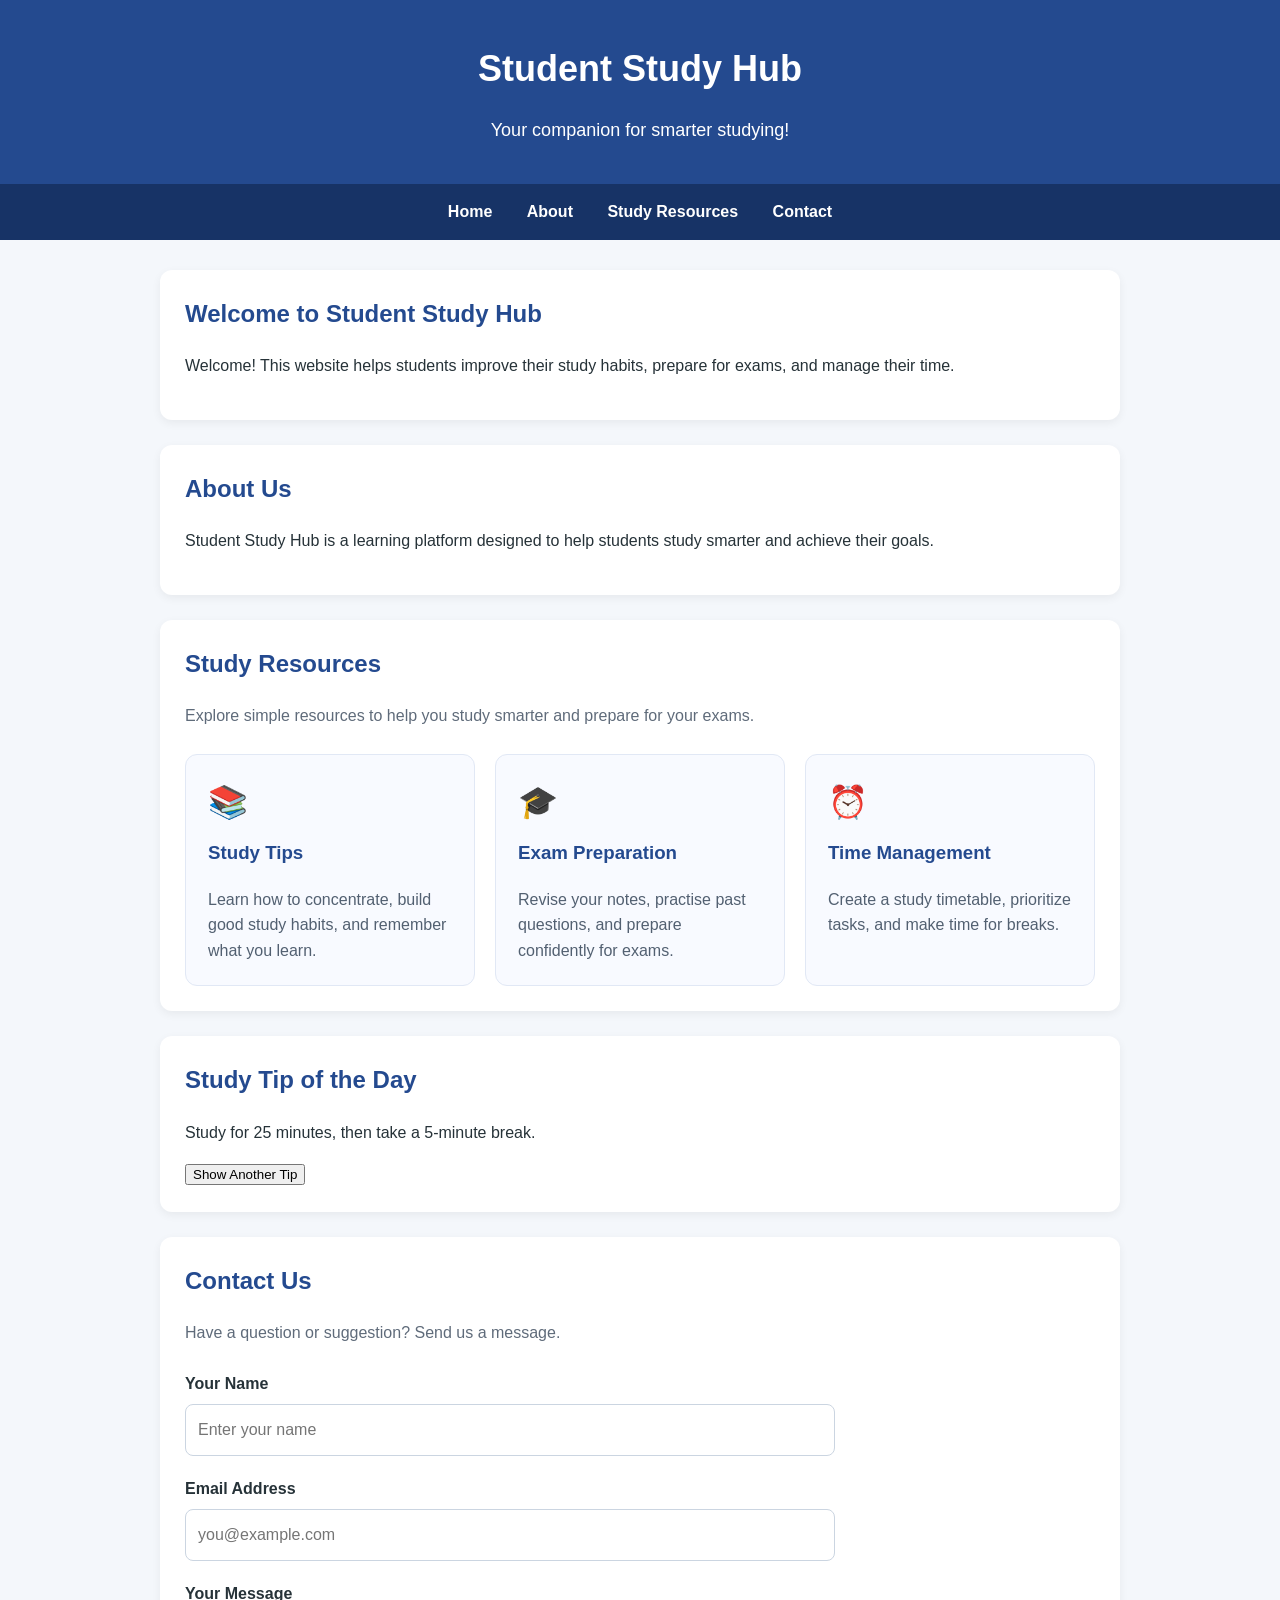
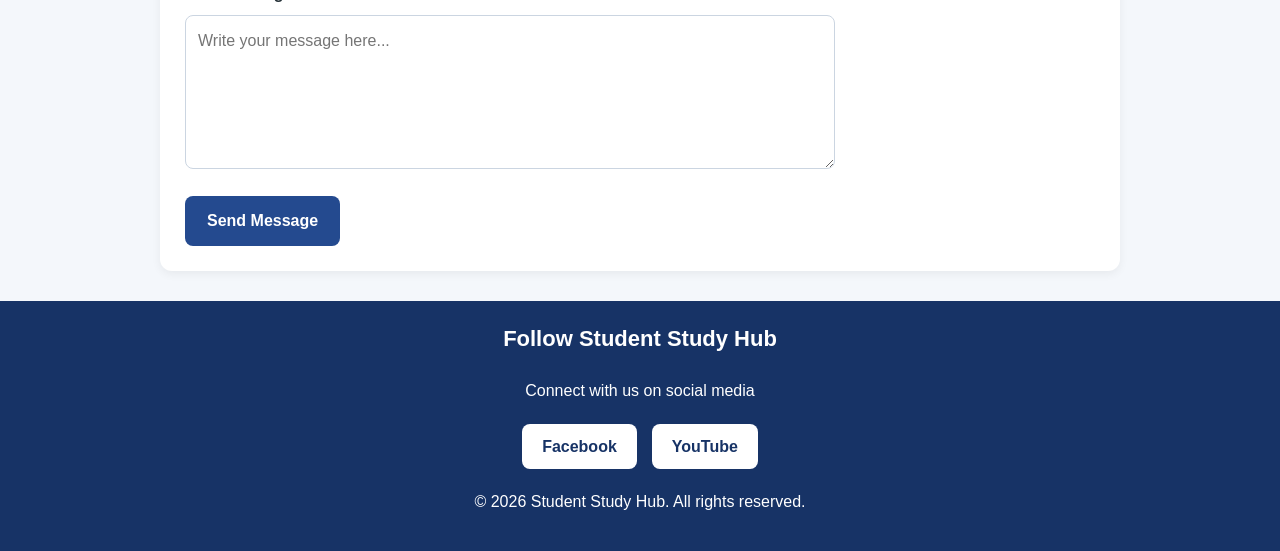
<file: index.html>
<!DOCTYPE html>
<html lang="en">
<head>
    <meta charset="UTF-8">
    <meta name="viewport" content="width=device-width, initial-scale=1.0">
    <title>Student Study Hub</title>
    <link rel="stylesheet" href="style.css">
</head>
<body>

    <header>
        <h1>Student Study Hub</h1>
        <p>Your companion for smarter studying!</p>
    </header>
   
<nav>
    <a href="index.html">Home</a>
    <a href="about.html">About</a>
    <a href="resources.html">Study Resources</a>
    <a href="contact.html">Contact</a>
</nav>

    <main>
        <section id="home">
            <h2>Welcome to Student Study Hub</h2>
            <p>
                Welcome! This website helps students improve their
                study habits, prepare for exams, and manage their time.
            </p>
        </section>

        <section id="about">
            <h2>About Us</h2>
            <p>
                Student Study Hub is a learning platform designed to
                help students study smarter and achieve their goals.
            </p>
        </section>
   
        <section id="resources">
            <h2>Study Resources</h2>

            <p class="section-intro">
                Explore simple resources to help you study smarter
                and prepare for your exams.
            </p>

            <div class="resource-container">

                <div class="resource-card">
                    <div class="resource-icon">📚</div>
                    <h3>Study Tips</h3>
                    <p>
                        Learn how to concentrate, build good study
                        habits, and remember what you learn.
                    </p>
                </div>

                <div class="resource-card">
                    <div class="resource-icon">🎓</div>
                    <h3>Exam Preparation</h3>
                    <p>
                        Revise your notes, practise past questions,
                        and prepare confidently for exams.
                    </p>
                </div>

                <div class="resource-card">
                    <div class="resource-icon">⏰</div>
                    <h3>Time Management</h3>
                    <p>
                        Create a study timetable, prioritize tasks,
                        and make time for breaks.
                    </p>
                </div>

            </div>
        </section>

        <section id="daily-tip">
            <h2>Study Tip of the Day</h2>

            <p id="tip-text">
                Study for 25 minutes, then take a 5-minute break.
            </p>

            <button id="tip-button" type="button">
                Show Another Tip
            </button>
        </section>

        
        <section id="contact">
            <h2>Contact Us</h2>

            <p class="section-intro">
                Have a question or suggestion? Send us a message.
            </p>

            <form id="contact-form">
                <div class="form-group">
                    <label for="name">Your Name</label>
                    <input
                        type="text"
                        id="name"
                        name="name"
                        placeholder="Enter your name"
                        required
                        minlength="2"
                    >
                </div>

                <div class="form-group">
                    <label for="email">Email Address</label>
                    <input
                        type="email"
                        id="email"
                        name="email"
                        placeholder="you@example.com"
                        required
                    >
                </div>

                <div class="form-group">
                    <label for="message">Your Message</label>
                    <textarea
                        id="message"
                        name="message"
                        rows="5"
                        placeholder="Write your message here..."
                        required
                        minlength="10"
                    ></textarea>
                </div>

                <button type="submit">Send Message</button>

                <p id="form-feedback" role="status" aria-live="polite"></p>
            </form>
        </section>

    </main>
    
<footer>
    <h3>Follow Student Study Hub</h3>

    <p>Connect with us on social media</p>

    <div class="social-links">
        <a href="https://www.facebook.com/"
           target="_blank"
           rel="noopener noreferrer">
            Facebook
        </a>

        <a href="https://www.youtube.com/"
           target="_blank"
           rel="noopener noreferrer">
            YouTube
        </a>
    </div>

    <p>&copy; 2026 Student Study Hub. All rights reserved.</p>
</footer>

    <script src="script.js"></script>
</body>
</html>
</file>
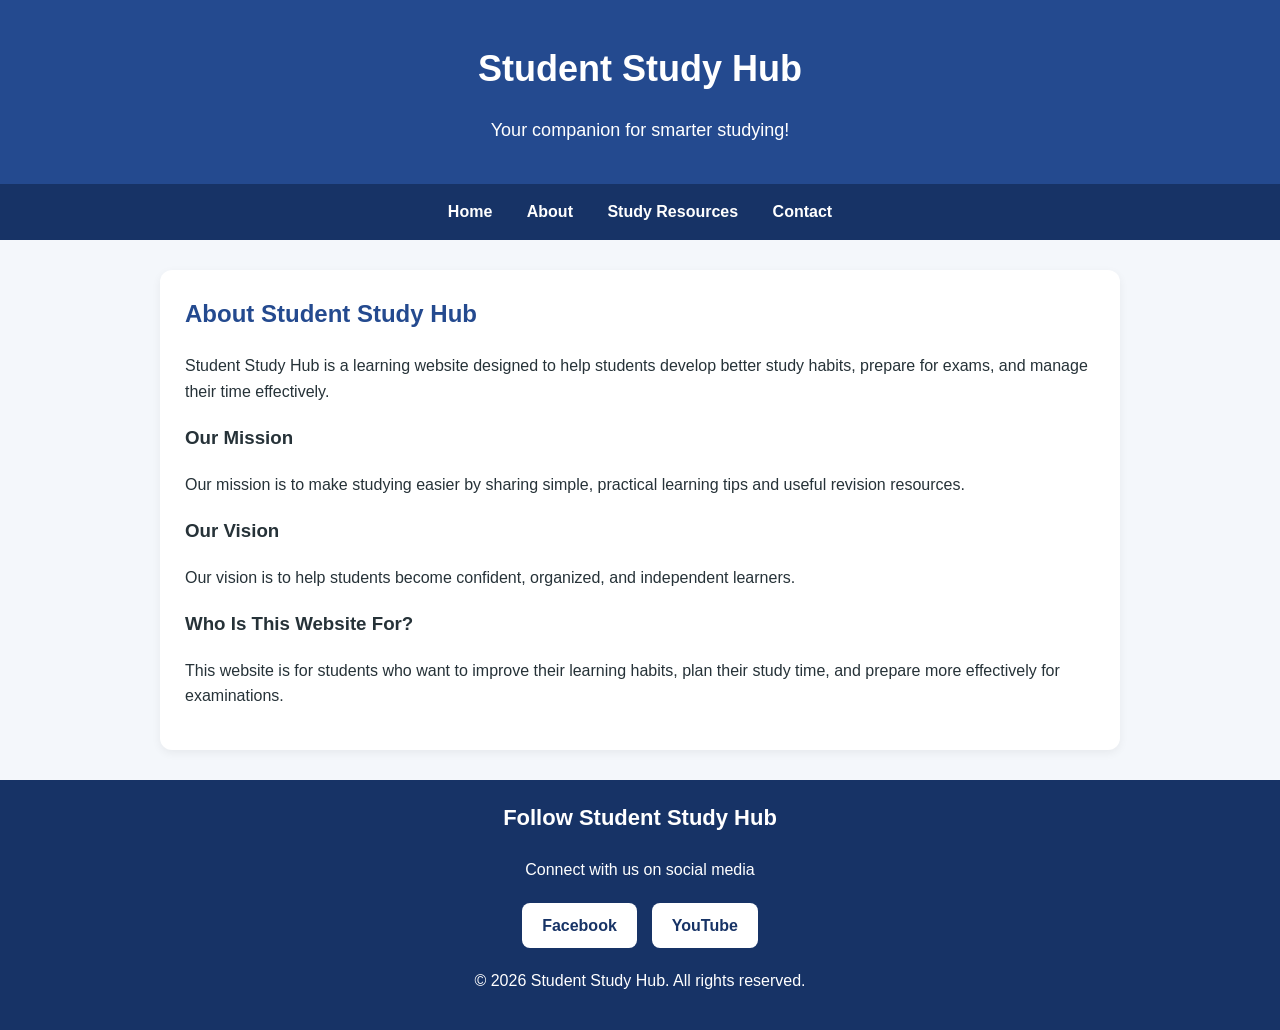
<file: about.html>
<!DOCTYPE html>
<html lang="en">
<head>
    <meta charset="UTF-8">
    <meta name="viewport" content="width=device-width, initial-scale=1.0">
    <title>About Us | Student Study Hub</title>
    <link rel="stylesheet" href="style.css">
</head>
<body>

    <header>
        <h1>Student Study Hub</h1>
        <p>Your companion for smarter studying!</p>
    </header>

    <nav>
        <a href="index.html">Home</a>
        <a href="about.html">About</a>
        <a href="resources.html">Study Resources</a>
        <a href="contact.html">Contact</a>
    </nav>

    <main>
        <section id="about">
            <h2>About Student Study Hub</h2>

            <p>
                Student Study Hub is a learning website designed to help
                students develop better study habits, prepare for exams,
                and manage their time effectively.
            </p>

            <h3>Our Mission</h3>
            <p>
                Our mission is to make studying easier by sharing simple,
                practical learning tips and useful revision resources.
            </p>

            <h3>Our Vision</h3>
            <p>
                Our vision is to help students become confident,
                organized, and independent learners.
            </p>

            <h3>Who Is This Website For?</h3>
            <p>
                This website is for students who want to improve their
                learning habits, plan their study time, and prepare
                more effectively for examinations.
            </p>
        </section>
    </main>

    <footer>
        <h3>Follow Student Study Hub</h3>
        <p>Connect with us on social media</p>

        <div class="social-links">
            <a href="https://www.facebook.com/"
               target="_blank"
               rel="noopener noreferrer">Facebook</a>

            <a href="https://www.youtube.com/"
               target="_blank"
               rel="noopener noreferrer">YouTube</a>
        </div>

        <p>&copy; 2026 Student Study Hub. All rights reserved.</p>
    </footer>

</body>
</html>
</file>
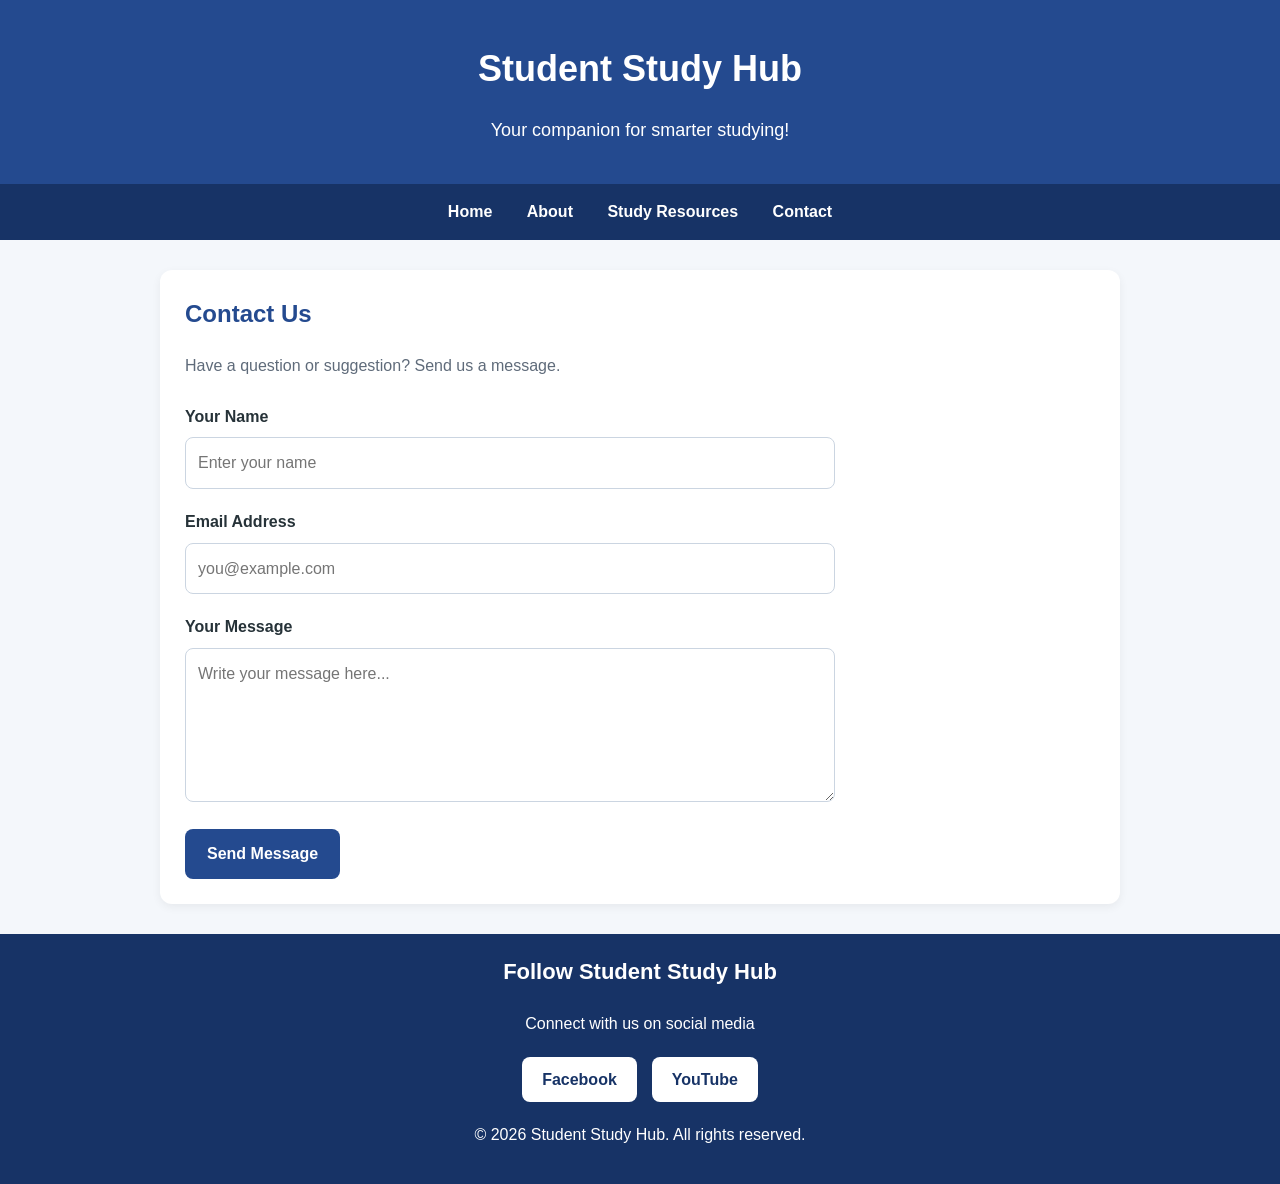
<file: contact.html>
<!DOCTYPE html>
<html lang="en">
<head>
    <meta charset="UTF-8">
    <meta name="viewport" content="width=device-width, initial-scale=1.0">
    <title>Contact Us | Student Study Hub</title>
    <link rel="stylesheet" href="style.css">
</head>
<body>

    <header>
        <h1>Student Study Hub</h1>
        <p>Your companion for smarter studying!</p>
    </header>

    <nav>
        <a href="index.html">Home</a>
        <a href="about.html">About</a>
        <a href="resources.html">Study Resources</a>
        <a href="contact.html">Contact</a>
    </nav>

    <main>
        <section id="contact">
            <h2>Contact Us</h2>

            <p class="section-intro">
                Have a question or suggestion? Send us a message.
            </p>

            <form id="contact-form" name="contact" method="POST" data-netlify="true">
            <input type="hidden" name="form-name" value="contact">
                <div class="form-group">
                    <label for="name">Your Name</label>
                    <input
                        type="text"
                        id="name"
                        name="name"
                        placeholder="Enter your name"
                        required
                        minlength="2"
                    >
                </div>

                <div class="form-group">
                    <label for="email">Email Address</label>
                    <input
                        type="email"
                        id="email"
                        name="email"
                        placeholder="you@example.com"
                        required
                    >
                </div>

                <div class="form-group">
                    <label for="message">Your Message</label>
                    <textarea
                        id="message"
                        name="message"
                        rows="5"
                        placeholder="Write your message here..."
                        required
                        minlength="10"
                    ></textarea>
                </div>

                <button type="submit">Send Message</button>

                <p id="form-feedback" role="status" aria-live="polite"></p>
            </form>
        </section>
    </main>

    <footer>
        <h3>Follow Student Study Hub</h3>
        <p>Connect with us on social media</p>

        <div class="social-links">
            <a href="https://www.facebook.com/"
               target="_blank"
               rel="noopener noreferrer">Facebook</a>

            <a href="https://www.youtube.com/"
               target="_blank"
               rel="noopener noreferrer">YouTube</a>
        </div>

        <p>&copy; 2026 Student Study Hub. All rights reserved.</p>
    </footer>

    <script src="script.js"></script>

</body>
</html>
</file>
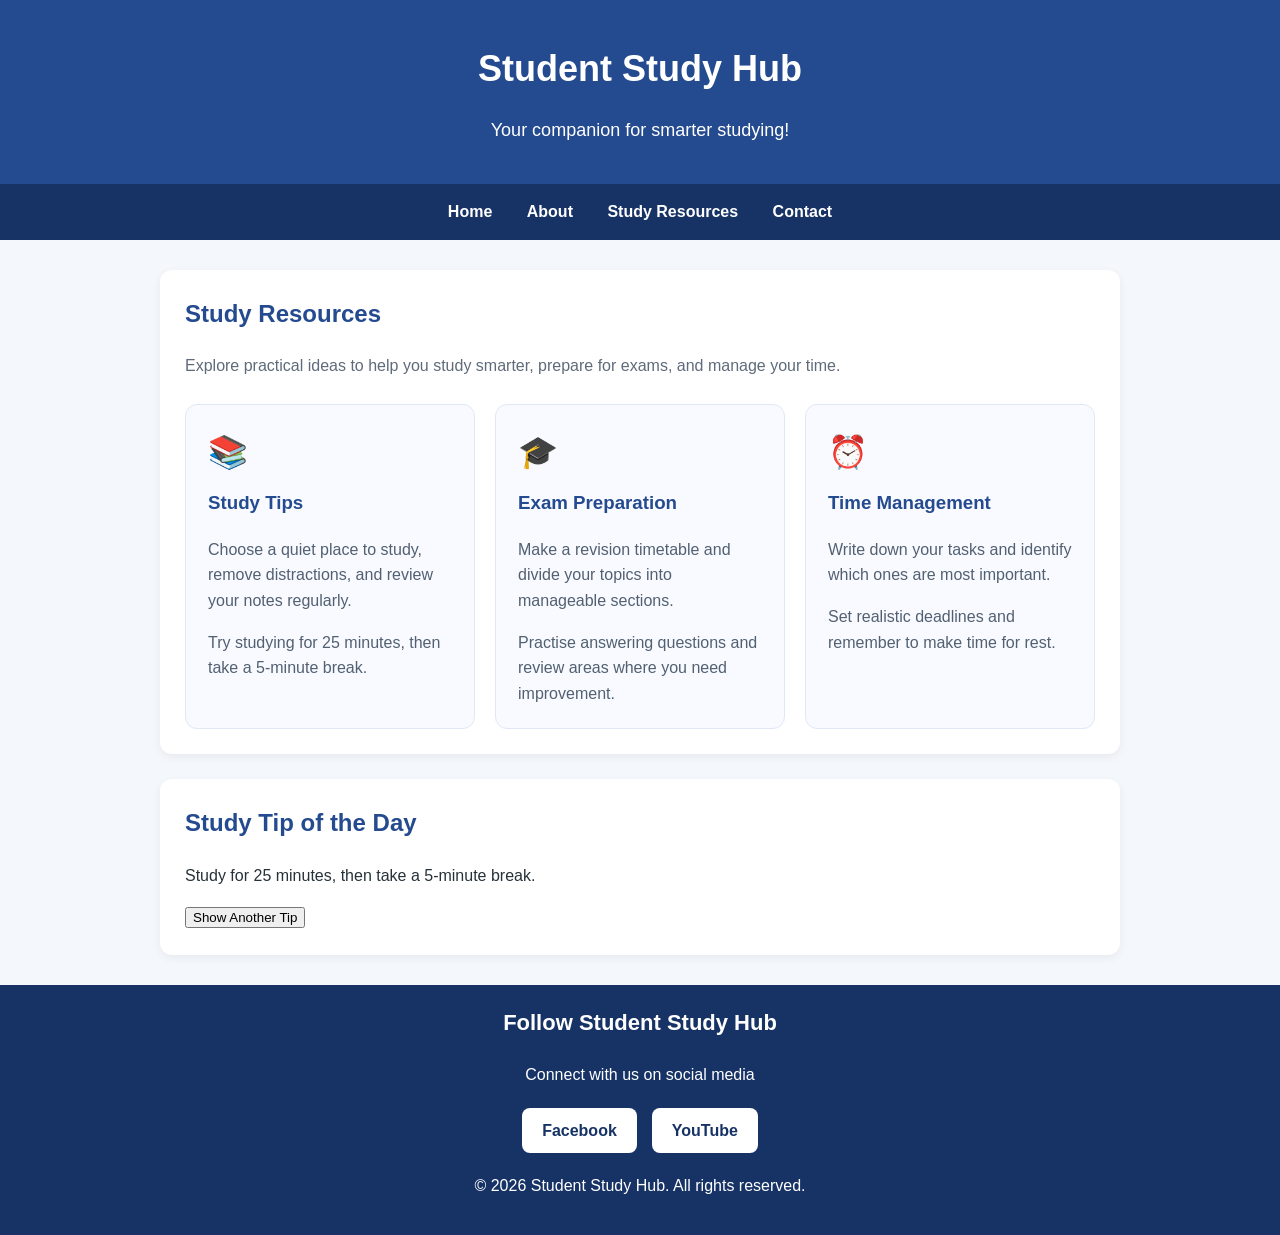
<file: resources.html>
<!DOCTYPE html>
<html lang="en">
<head>
    <meta charset="UTF-8">
    <meta name="viewport" content="width=device-width, initial-scale=1.0">
    <title>Study Resources | Student Study Hub</title>
    <link rel="stylesheet" href="style.css">
</head>
<body>

    <header>
        <h1>Student Study Hub</h1>
        <p>Your companion for smarter studying!</p>
    </header>

    <nav>
        <a href="index.html">Home</a>
        <a href="about.html">About</a>
        <a href="resources.html">Study Resources</a>
        <a href="contact.html">Contact</a>
    </nav>

    <main>
        <section id="resources">
            <h2>Study Resources</h2>

            <p class="section-intro">
                Explore practical ideas to help you study smarter,
                prepare for exams, and manage your time.
            </p>

            <div class="resource-container">

                <div class="resource-card">
                    <div class="resource-icon">📚</div>
                    <h3>Study Tips</h3>
                    <p>
                        Choose a quiet place to study, remove distractions,
                        and review your notes regularly.
                    </p>
                    <p>
                        Try studying for 25 minutes, then take a
                        5-minute break.
                    </p>
                </div>

                <div class="resource-card">
                    <div class="resource-icon">🎓</div>
                    <h3>Exam Preparation</h3>
                    <p>
                        Make a revision timetable and divide your topics
                        into manageable sections.
                    </p>
                    <p>
                        Practise answering questions and review areas
                        where you need improvement.
                    </p>
                </div>

                <div class="resource-card">
                    <div class="resource-icon">⏰</div>
                    <h3>Time Management</h3>
                    <p>
                        Write down your tasks and identify which ones
                        are most important.
                    </p>
                    <p>
                        Set realistic deadlines and remember to make
                        time for rest.
                    </p>
                </div>

            </div>
        </section>

        <section id="daily-tip">
            <h2>Study Tip of the Day</h2>

            <p id="tip-text">
                Study for 25 minutes, then take a 5-minute break.
            </p>

            <button id="tip-button" type="button">
                Show Another Tip
            </button>
        </section>
    </main>

    <footer>
        <h3>Follow Student Study Hub</h3>
        <p>Connect with us on social media</p>

        <div class="social-links">
            <a href="https://www.facebook.com/"
               target="_blank"
               rel="noopener noreferrer">Facebook</a>

            <a href="https://www.youtube.com/"
               target="_blank"
               rel="noopener noreferrer">YouTube</a>
        </div>

        <p>&copy; 2026 Student Study Hub. All rights reserved.</p>
    </footer>

    <script src="script.js"></script>

</body>
</html>
</file>
<file: style.css>
/* Basic settings for the whole website */
* {
    box-sizing: border-box;
}

body {
    margin: 0;
    font-family: Arial, sans-serif;
    background-color: #f4f7fb;
    color: #263238;
    line-height: 1.6;
}

/* Website heading area */
header {
    background-color: #244a8f;
    color: white;
    text-align: center;
    padding: 40px 20px;
}

header h1 {
    margin: 0;
    font-size: 36px;
}

header p {
    margin-bottom: 0;
    font-size: 18px;
}

/* Navigation menu */
nav {
    background-color: #173366;
    text-align: center;
    padding: 15px;
}

nav a {
    color: white;
    text-decoration: none;
    margin: 0 15px;
    font-weight: bold;
}

nav a:hover {
    color: #ffd166;
}

/* Main content area */
main {
    max-width: 1000px;
    margin: 30px auto;
    padding: 0 20px;
}

/* Individual content sections */
section {
    background-color: white;
    margin-bottom: 25px;
    padding: 25px;
    border-radius: 12px;
    box-shadow: 0 3px 10px rgba(0, 0, 0, 0.06);
}

section h2 {
    color: #244a8f;
    margin-top: 0;
}

/* Bottom of the website */
footer {
    background-color: #173366;
    color: white;
    text-align: center;
    padding: 20px;
}

/* Adjust the website for small screens */
@media (max-width: 600px) {
    header h1 {
        font-size: 28px;
    }

    nav a {
        display: inline-block;
        margin: 5px 8px;
    }

    section {
        padding: 18px;
    }
}


/* Introduction to the resources section */
.section-intro {
    color: #5f6b7a;
    margin-bottom: 25px;
}

/* Container for all three resource cards */
.resource-container {
    display: grid;
    grid-template-columns: repeat(3, minmax(0, 1fr));
    gap: 20px;
}

/* Individual resource card */
.resource-card {
    background-color: #f8faff;
    padding: 22px;
    border: 1px solid #e1e8f5;
    border-radius: 12px;
    transition: transform 0.2s ease, box-shadow 0.2s ease;
}

/* Small icon at the top of each card */
.resource-icon {
    font-size: 32px;
    margin-bottom: 10px;
}

/* Card headings */
.resource-card h3 {
    color: #244a8f;
    margin-top: 0;
}

/* Card paragraphs */
.resource-card p {
    margin-bottom: 0;
    color: #526071;
}

/* Subtle effect when a mouse moves over a card */
.resource-card:hover {
    transform: translateY(-4px);
    box-shadow: 0 6px 16px rgba(36, 74, 143, 0.12);
}

/* Stack cards on smaller screens */
@media (max-width: 700px) {
    .resource-container {
        grid-template-columns: 1fr;
    }
}


/* Contact form layout */
#contact-form {
    max-width: 650px;
    margin-top: 25px;
}

.form-group {
    margin-bottom: 20px;
}

.form-group label {
    display: block;
    margin-bottom: 8px;
    font-weight: bold;
    color: #263238;
}

.form-group input,
.form-group textarea {
    width: 100%;
    padding: 12px;
    border: 1px solid #cbd5e1;
    border-radius: 8px;
    font: inherit;
    background-color: #ffffff;
}

.form-group input:focus,
.form-group textarea:focus {
    outline: 2px solid #244a8f;
    border-color: #244a8f;
}

#contact-form button {
    background-color: #244a8f;
    color: white;
    border: none;
    border-radius: 8px;
    padding: 12px 22px;
    font: inherit;
    font-weight: bold;
    cursor: pointer;
}

#contact-form button:hover {
    background-color: #173366;
}

#form-feedback {
    margin-top: 15px;
    font-weight: bold;
}


/* Social media links */
.social-links {
    display: flex;
    justify-content: center;
    gap: 15px;
    flex-wrap: wrap;
    margin: 20px 0;
}

.social-links a {
    display: inline-block;
    background-color: white;
    color: #173366;
    padding: 10px 20px;
    border-radius: 8px;
    text-decoration: none;
    font-weight: bold;
}

.social-links a:hover {
    background-color: #ffd166;
    color: #173366;
}

footer h3 {
    margin-top: 0;
    font-size: 22px;
}


#form-feedback {
    margin-top: 15px;
    padding: 10px;
    color: #173366;
    font-weight: bold;
}

#form-feedback:empty {
    display: none;
}
</file>
